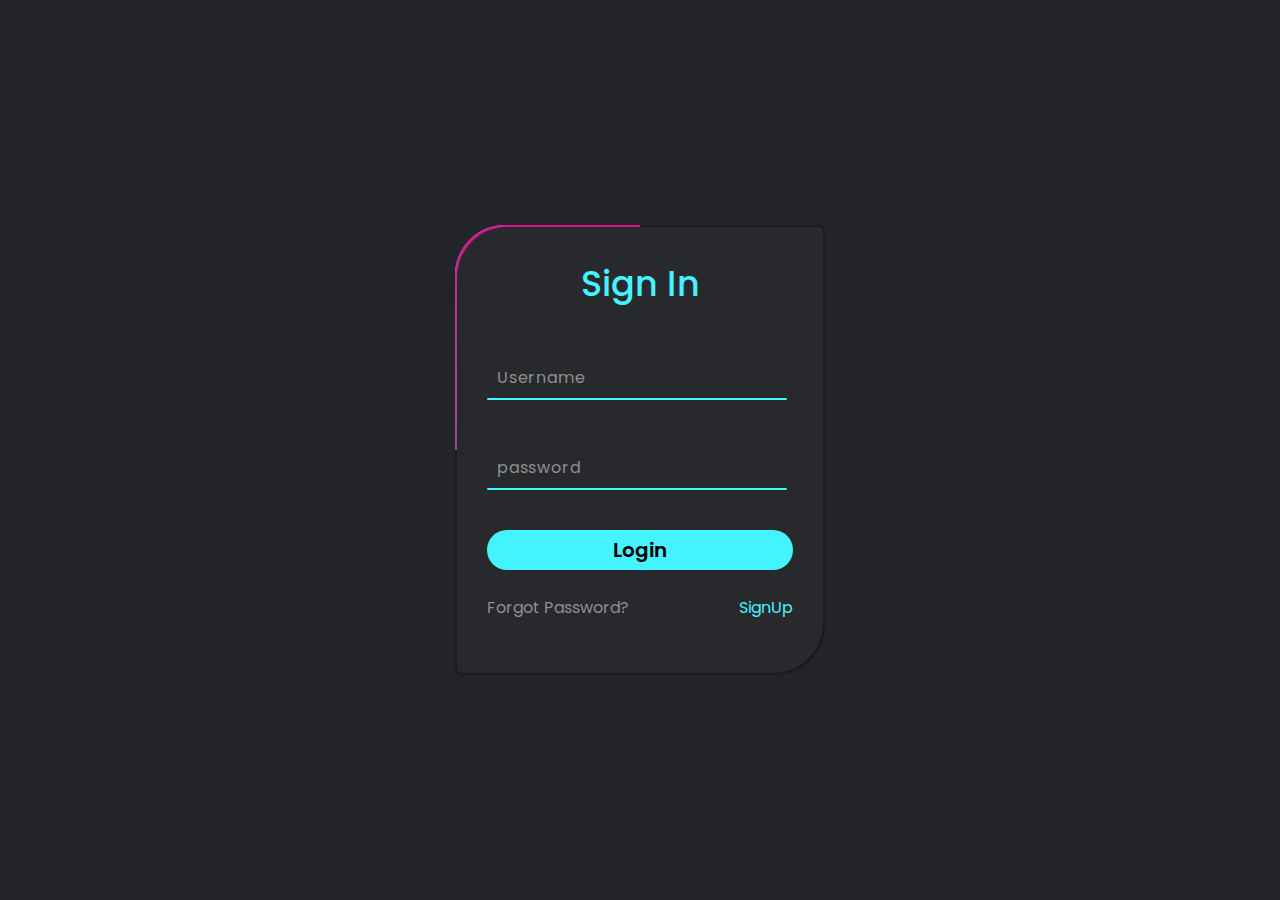
<file: login/index.html>
<!DOCTYPE html>
<html lang="en">
<head>
    <meta charset="UTF-8">
    <meta http-equiv=""X-UA-Compatible" content="IE=edge">
    <meta name="viewport" content="width=device-width, initial-scale=1.0">
    <title>animated</title>
    <link rel="stylesheet" href="style.css">
</head>
<body>
    <div class="box">
        <form action="">
            <h2>Sign In</h2>
            <div class="inputBox">
                <input type="text" required>
                <span>Username</span>
                <i></i>
            </div>
            <div class="inputBox">
                <input type="password" required>
                <span>password</span>
                <i></i>
            </div>
            <input type="submit" value="Login">
            <div class="links">
                <a href="#">Forgot Password?</a>
                <a href="#">SignUp</a>
            </div>
        </form>
    </div>
</body>
</html>
</file>
<file: login/style.css>
@import url('https://fonts.googleapis.com/css2?family=Poppins:wght@300;400;500;600;700;800;900&display=swap');

*{
    margin: 0;
    padding: 0;
    box-sizing: border-box;
    font-family: 'Poppins', sans-serif;
}
body
{
    display: flex;
    justify-content: center;
    align-items: center;
    min-height: 100vh;
    background: #23242a;
}
.box
{
    position: relative;
    width: 370px;
    height: 450px;
    background: #1c1c1c;
    border-radius: 50px 5px;
    overflow: hidden;
}
.box::before
{
    content: '';
    position: absolute;
    top:-50%;
    left: -50%;
    width: 370px;
    height: 450px;
    background: linear-gradient(60deg,transparent, #45f3ff, #45f3ff);
    transform-origin: bottom right;
    animation: animate 6s linear infinite;
}
.box::after
{
    content: '';
    position: absolute;
    top:-50%;
    left: -50%;
    width: 370px;
    height: 450px;
    background: linear-gradient(60deg,transparent, #d9138a, #d9138a);
    transform-origin: bottom right;
    animation: animate 6s linear infinite;
    animation-delay: -3s;
}
@keyframes animate
{
    0%
    {
        transform: rotate(0deg);
    }
    100%
    {
        transform: rotate(360deg);
    }
}
form
{
    position: absolute;
    inset: 2px;
    border-radius: 50px 5px;
    background: #28292d;
    z-index: 10;
    padding: 30px 30px;
    display: flex;
    flex-direction: column;
}
h2
{
    color: #45f3ff;
    font-size: 35px;
    font-weight: 500;
    text-align: center;
}
.inputBox
{
    position: relative;
    width: 300px;
    margin-top: 35px;
}
.inputBox input
{
    position: relative;
    width: 100%;
    padding: 20px 10px 10px;
    background: transparent;
    border: none;
    outline: none;
    color: #23242a;
    font-size: 1em;
    letter-spacing: 0.05em;
    z-index: 10;
}
input[type="submit"]
{
    font-size: 20px;
    border: none;
    outline: none;
    background: #45f3ff;
    padding: 5px;
    margin-top: 40px;
    border-radius: 90px;
    font-weight: 600;
    cursor: pointer;
}
input[type="submit"]:active
{
   background: linear-gradient(90deg, #45f3ff, #d9138a);
   opacity:0.8; 
}
.inputBox span
{
    position: absolute;
    left: 0;
    padding: 20px 10px 10px;
    font-size: 1em;
    color: #8f8f8f;
    pointer-events: none;
    letter-spacing: 0.05em;
    transition: 0.5s;
}
.inputBox input:valid ~ span,
.inputBox input:valid ~ span
{
    color: #45f3ff;
    transform: translateX(-10px) translateY(-30px);
    font-size: 0.75em;
}
.inputBox i
{
    position: absolute;
    left: 0;
    bottom: 0;
    width: 100%;
    height: 2px;
    background: #45f3ff;
    border-radius: 4px;
    transition: 0.5s;
    pointer-events: none;
    z-index: 9;
}
.inputBox input:valid ~ i,
.inputBox input:valid ~ i
{
    height: 44px;
}
.links
{
    display: flex;
    justify-content: space-between;
}
.links a
{
    margin: 25px 0;
    font-size: 1em;
    color: #8f8f8f;
    text-decoration: none;
}
.links a:hover,
.links a:nth-child(2)
{
    color: #45f3ff;
}
.links a:nth-child(2):hover
{
    text-decoration: underline 2px;
    text-underline-offset: 5px;
}
</file>
